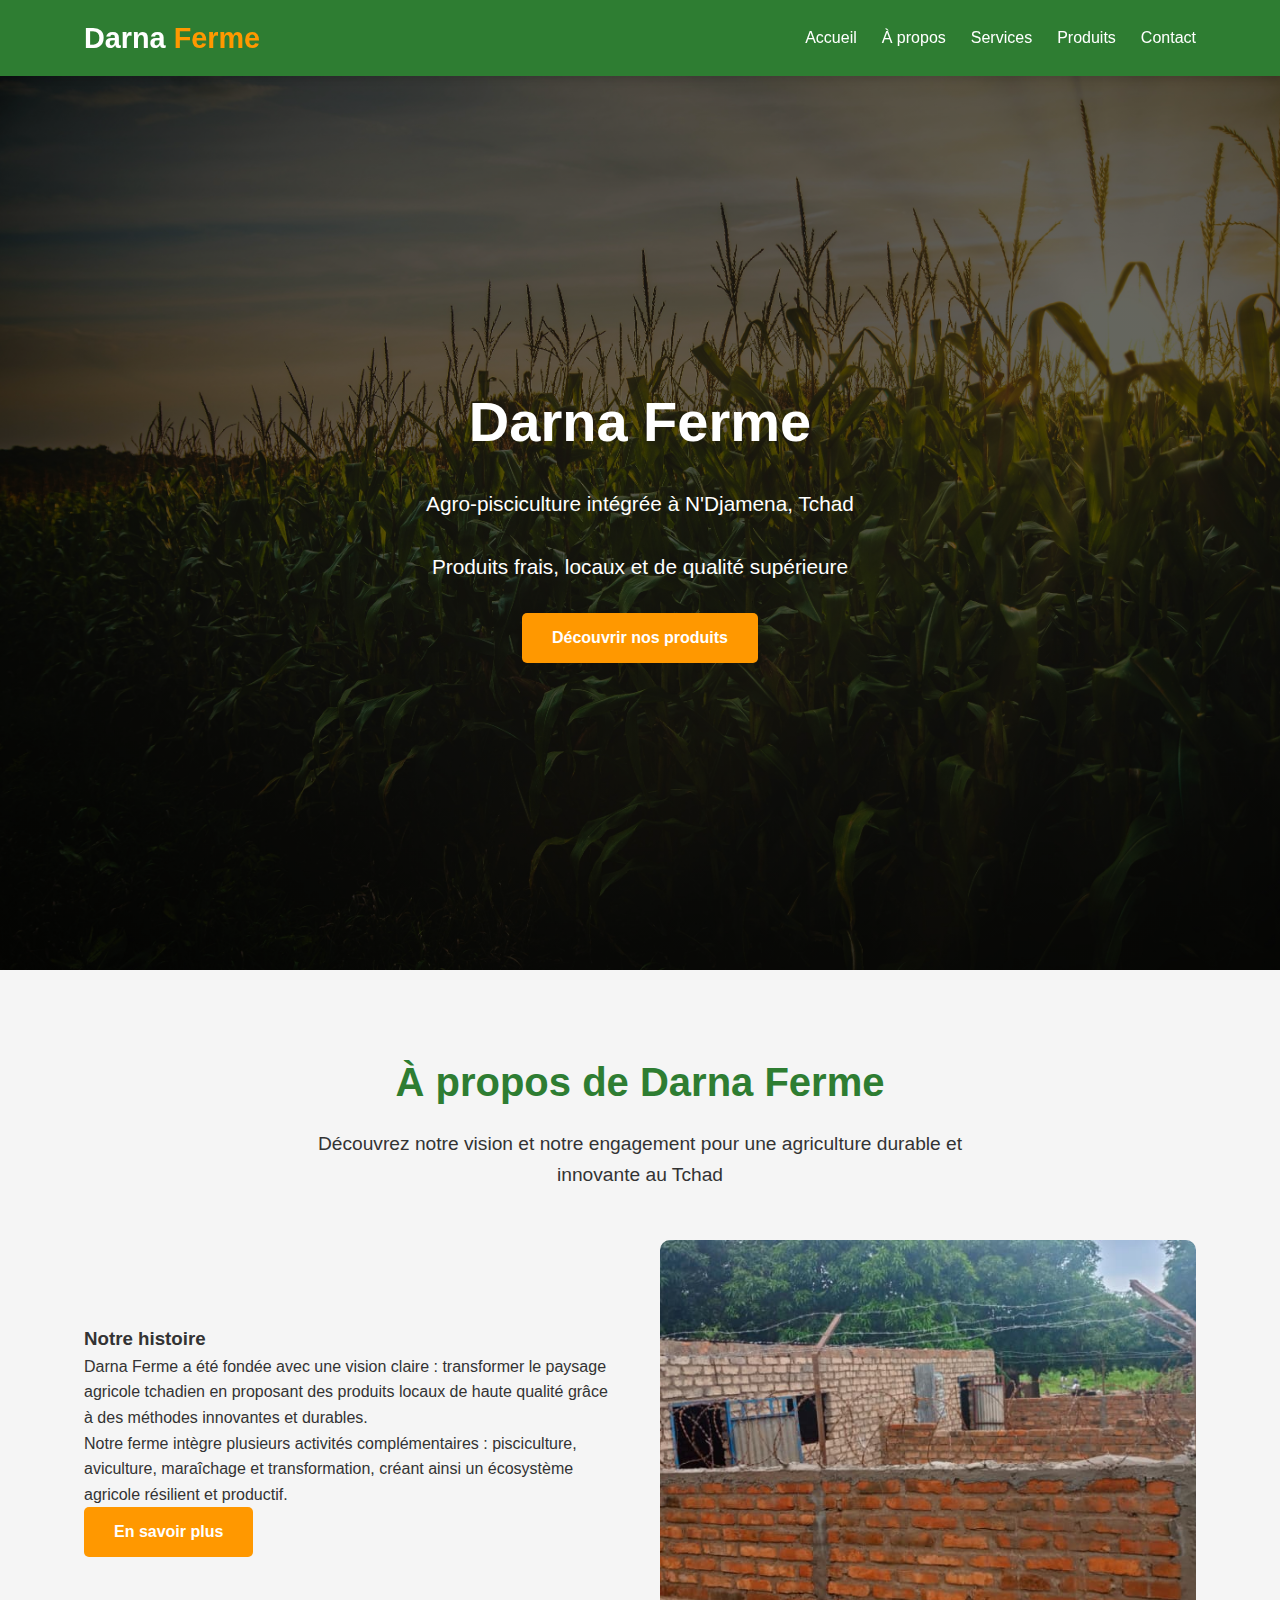
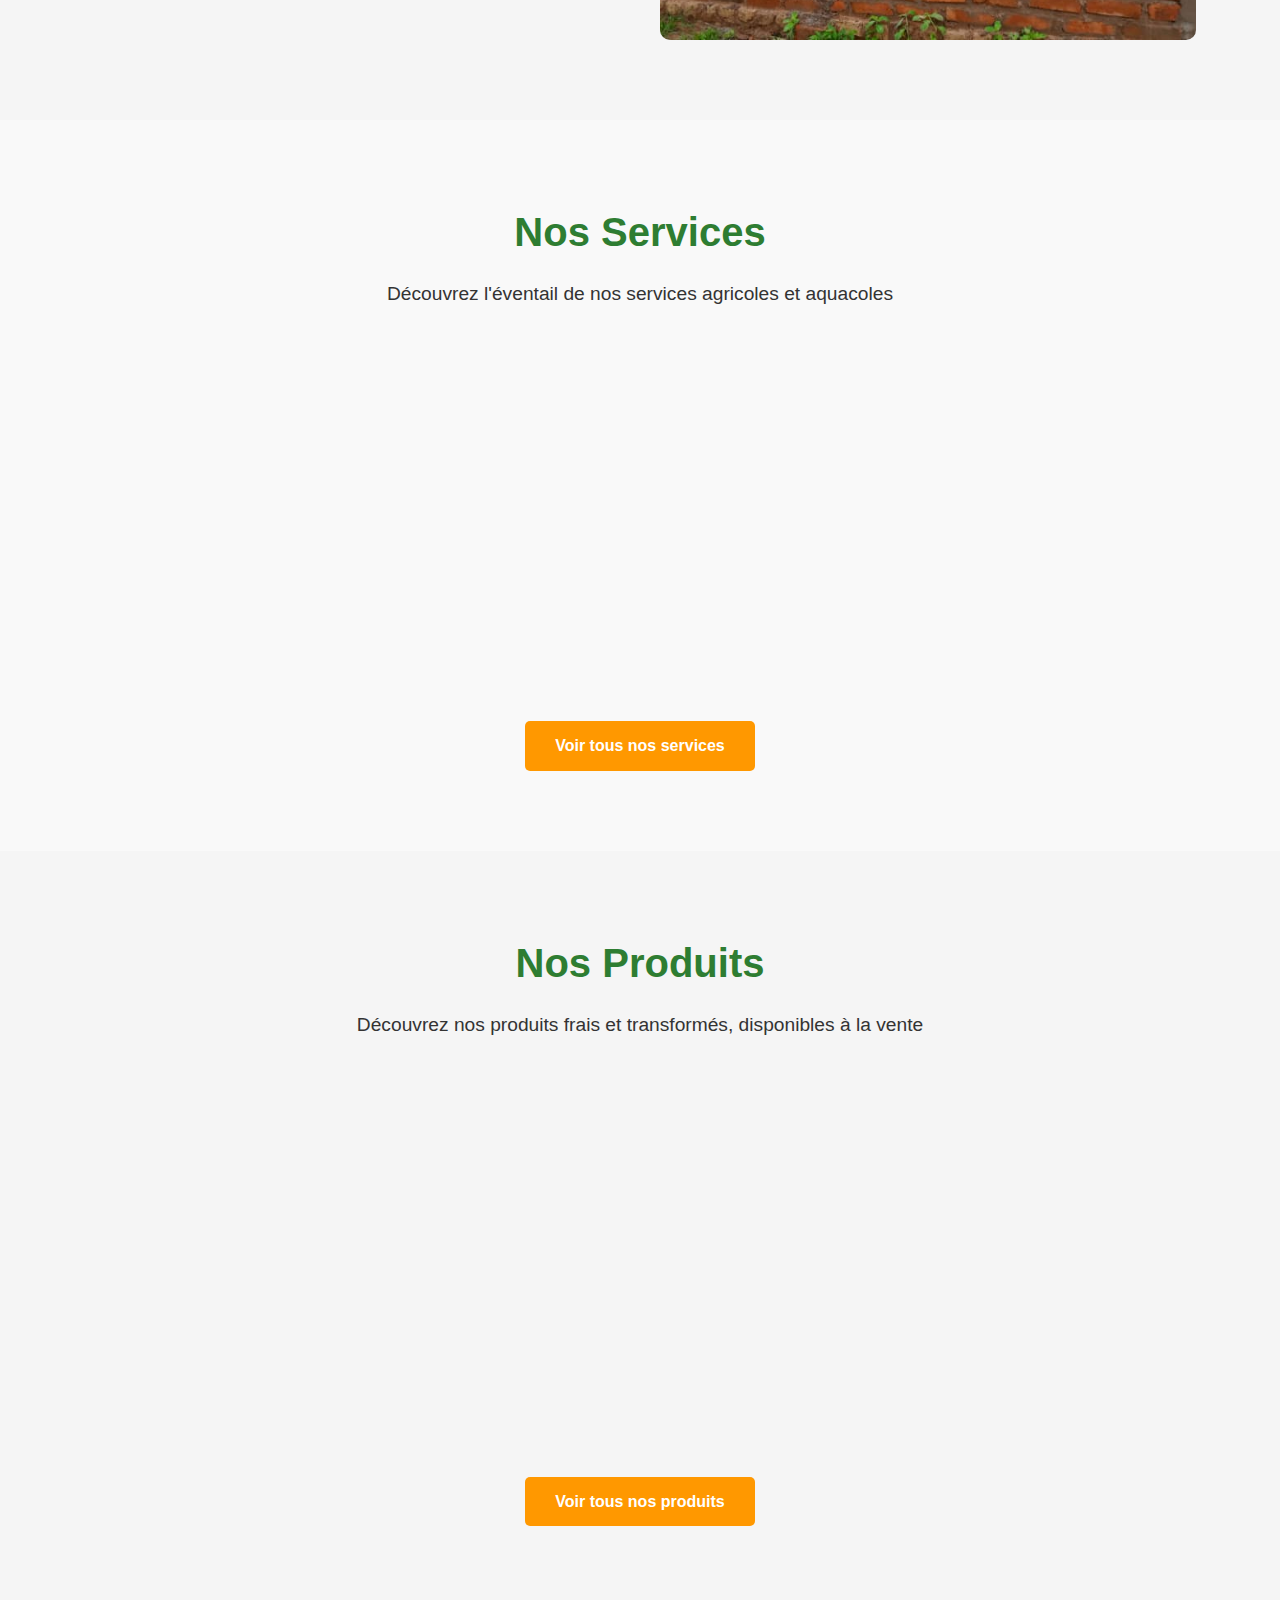
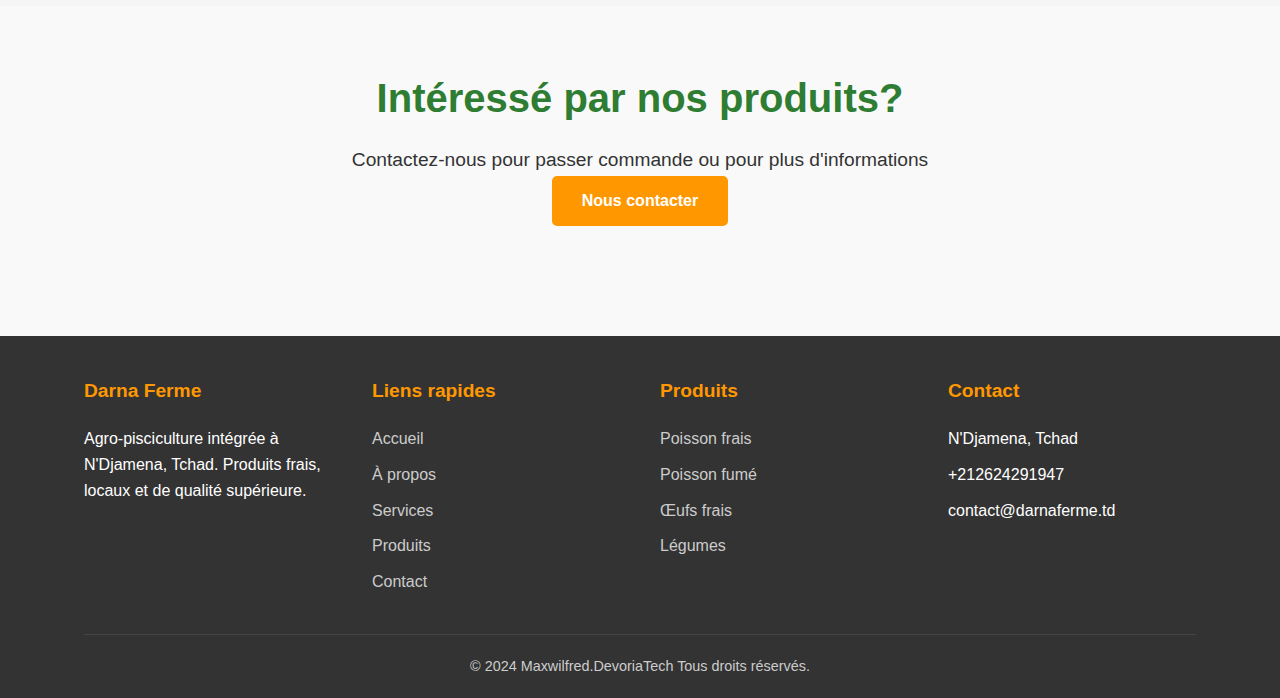
<file: index.html>
<!DOCTYPE html>
<html lang="fr">
<head>
    <meta charset="UTF-8">
    <meta name="viewport" content="width=device-width, initial-scale=1.0">
    <title>Darna Ferme - Agro-pisciculture intégrée à N'Djamena, Tchad</title>
    <meta name="description" content="Darna Ferme, votre ferme agro-piscicole intégrée à N'Djamena. Produits frais, locaux et de qualité supérieure : poissons, œufs, légumes et produits transformés.">
    <meta name="keywords" content="Darna Ferme, agro-pisciculture, N'Djamena, Tchad, poisson frais, œufs, légumes, agriculture durable">
    <meta name="author" content="Darna Ferme">
    <link rel="stylesheet" href="css/style.css">
    
    <!-- Schema.org markup for Google -->
    <script type="application/ld+json">
    {
      "@context": "https://schema.org",
      "@type": "Farm",
      "name": "Darna Ferme",
      "address": {
        "@type": "PostalAddress",
        "addressLocality": "N'Djamena",
        "addressCountry": "Tchad"
      },
      "description": "Agro-pisciculture intégrée à N'Djamena, Tchad. Produits frais, locaux et de qualité supérieure.",
      "url": "https://www.darnaferme.td",
      "telephone": "+237674567486",
      "openingHours": "Mo-Sa 08:00-18:00"
    }
    </script>
</head>
<body>
    <!-- Header -->
    <header>
        <div class="container">
            <div class="header-content">
                <div class="logo"><a href="index.html">Darna <span>Ferme</span></a></div>
                <div class="menu-toggle">☰</div>
                <nav id="nav">
                    <ul>
                        <li><a href="index.html">Accueil</a></li>
                        <li><a href="about.html">À propos</a></li>
                        <li><a href="services.html">Services</a></li>
                        <li><a href="products.html">Produits</a></li>
                        <li><a href="contact.html">Contact</a></li>
                    </ul>
                </nav>
            </div>
        </div>
    </header>

    <!-- Hero Section -->
    <section class="hero">
        <div class="container">
            <div class="hero-content">
                <h1>Darna Ferme</h1>
                <p>Agro-pisciculture intégrée à N'Djamena, Tchad</p>
                <p>Produits frais, locaux et de qualité supérieure</p>
                <a href="products.html" class="btn">Découvrir nos produits</a>
            </div>
        </div>
    </section>

    <!-- About Preview Section -->
    <section class="about">
        <div class="container">
            <div class="section-title">
                <h2>À propos de Darna Ferme</h2>
                <p>Découvrez notre vision et notre engagement pour une agriculture durable et innovante au Tchad</p>
            </div>
            <div class="about-content">
                <div class="about-text">
                    <h3>Notre histoire</h3>
                    <p>Darna Ferme a été fondée avec une vision claire : transformer le paysage agricole tchadien en proposant des produits locaux de haute qualité grâce à des méthodes innovantes et durables.</p>
                    <p>Notre ferme intègre plusieurs activités complémentaires : pisciculture, aviculture, maraîchage et transformation, créant ainsi un écosystème agricole résilient et productif.</p>
                    <a href="about.html" class="btn">En savoir plus</a>
                </div>
                <div class="about-image">
                    <img src="images/ferme.jpg" alt="Vue aérienne de Darna Ferme à N'Djamena">
                </div>
            </div>
        </div>
    </section>

    <!-- Services Preview Section -->
    <section class="services">
        <div class="container">
            <div class="section-title">
                <h2>Nos Services</h2>
                <p>Découvrez l'éventail de nos services agricoles et aquacoles</p>
            </div>
            <div class="services-grid">
                <div class="service-card">
                    <div class="service-image">
                        <img src="images/pisciculture.jpg" alt="Bassins de pisciculture modernes à Darna Ferme">
                    </div>
                    <div class="service-content">
                        <h3>Pisciculture Modernisée</h3>
                        <p>Production de silures et tilapias en bassins hors-sol et étangs, avec des techniques innovantes pour une qualité optimale.</p>
                    </div>
                </div>
                <div class="service-card">
                    <div class="service-image">
                        <img src="images/transformation.jpg" alt="Transformation de produits à Darna Ferme">
                    </div>
                    <div class="service-content">
                        <h3>Transformation de Produits</h3>
                        <p>Fumage de poisson et transformation de produits agricoles pour une valeur ajoutée maximale.</p>
                    </div>
                </div>
            </div>
            <div style="text-align: center; margin-top: 30px;">
                <a href="services.html" class="btn">Voir tous nos services</a>
            </div>
        </div>
    </section>

    <!-- Products Preview Section -->
    <section class="products">
        <div class="container">
            <div class="section-title">
                <h2>Nos Produits</h2>
                <p>Découvrez nos produits frais et transformés, disponibles à la vente</p>
            </div>
            <div class="products-grid">
                <div class="product-card">
                    <div class="product-image">
                        <img src="images/silure.jpg" alt="Silure frais de Darna Ferme">
                    </div>
                    <div class="product-content">
                        <h3>Silure Frais</h3>
                        <p>Poisson frais de qualité supérieure, élevé dans nos bassins.</p>
                        <div class="price">1 800 FCFA/kg</div>
                    </div>
                </div>
                <div class="product-card">
                    <div class="product-image">
                        <img src="images/poisson-fume.jpg" alt="Poisson fumé de Darna Ferme">
                    </div>
                    <div class="product-content">
                        <h3>Poisson Fumé</h3>
                        <p>Filets de poisson fumés selon des méthodes traditionnelles.</p>
                        <div class="price">3 500 FCFA/kg</div>
                    </div>
                </div>
            </div>
            <div style="text-align: center; margin-top: 30px;">
                <a href="products.html" class="btn">Voir tous nos produits</a>
            </div>
        </div>
    </section>

    <!-- Call to Action Section -->
    <section class="contact" style="padding: 60px 0;">
        <div class="container">
            <div class="section-title">
                <h2>Intéressé par nos produits?</h2>
                <p>Contactez-nous pour passer commande ou pour plus d'informations</p>
                <a href="contact.html" class="btn">Nous contacter</a>
            </div>
        </div>
    </section>

    <!-- Footer -->
    <footer>
        <div class="container">
            <div class="footer-content">
                <div class="footer-column">
                    <h3>Darna Ferme</h3>
                    <p>Agro-pisciculture intégrée à N'Djamena, Tchad. Produits frais, locaux et de qualité supérieure.</p>
                </div>
                <div class="footer-column">
                    <h3>Liens rapides</h3>
                    <ul>
                        <li><a href="index.html">Accueil</a></li>
                        <li><a href="about.html">À propos</a></li>
                        <li><a href="services.html">Services</a></li>
                        <li><a href="products.html">Produits</a></li>
                        <li><a href="contact.html">Contact</a></li>
                    </ul>
                </div>
                <div class="footer-column">
                    <h3>Produits</h3>
                    <ul>
                        <li><a href="products.html">Poisson frais</a></li>
                        <li><a href="products.html">Poisson fumé</a></li>
                        <li><a href="products.html">Œufs frais</a></li>
                        <li><a href="products.html">Légumes</a></li>
                    </ul>
                </div>
                <div class="footer-column">
                    <h3>Contact</h3>
                    <ul>
                        <li>N'Djamena, Tchad</li>
                        <li>+212624291947</li>
                        <li>contact@darnaferme.td</li>
                    </ul>
                </div>
            </div>
            <div class="copyright">
                <p>&copy; 2024 Maxwilfred.DevoriaTech Tous droits réservés.</p>
            </div>
        </div>
    </footer>

    <script src="js/script.js"></script>
    <script src="js/animation.js"></script>
    <script src="js/form-validation.js"></script>
</body>
</html>
</file>
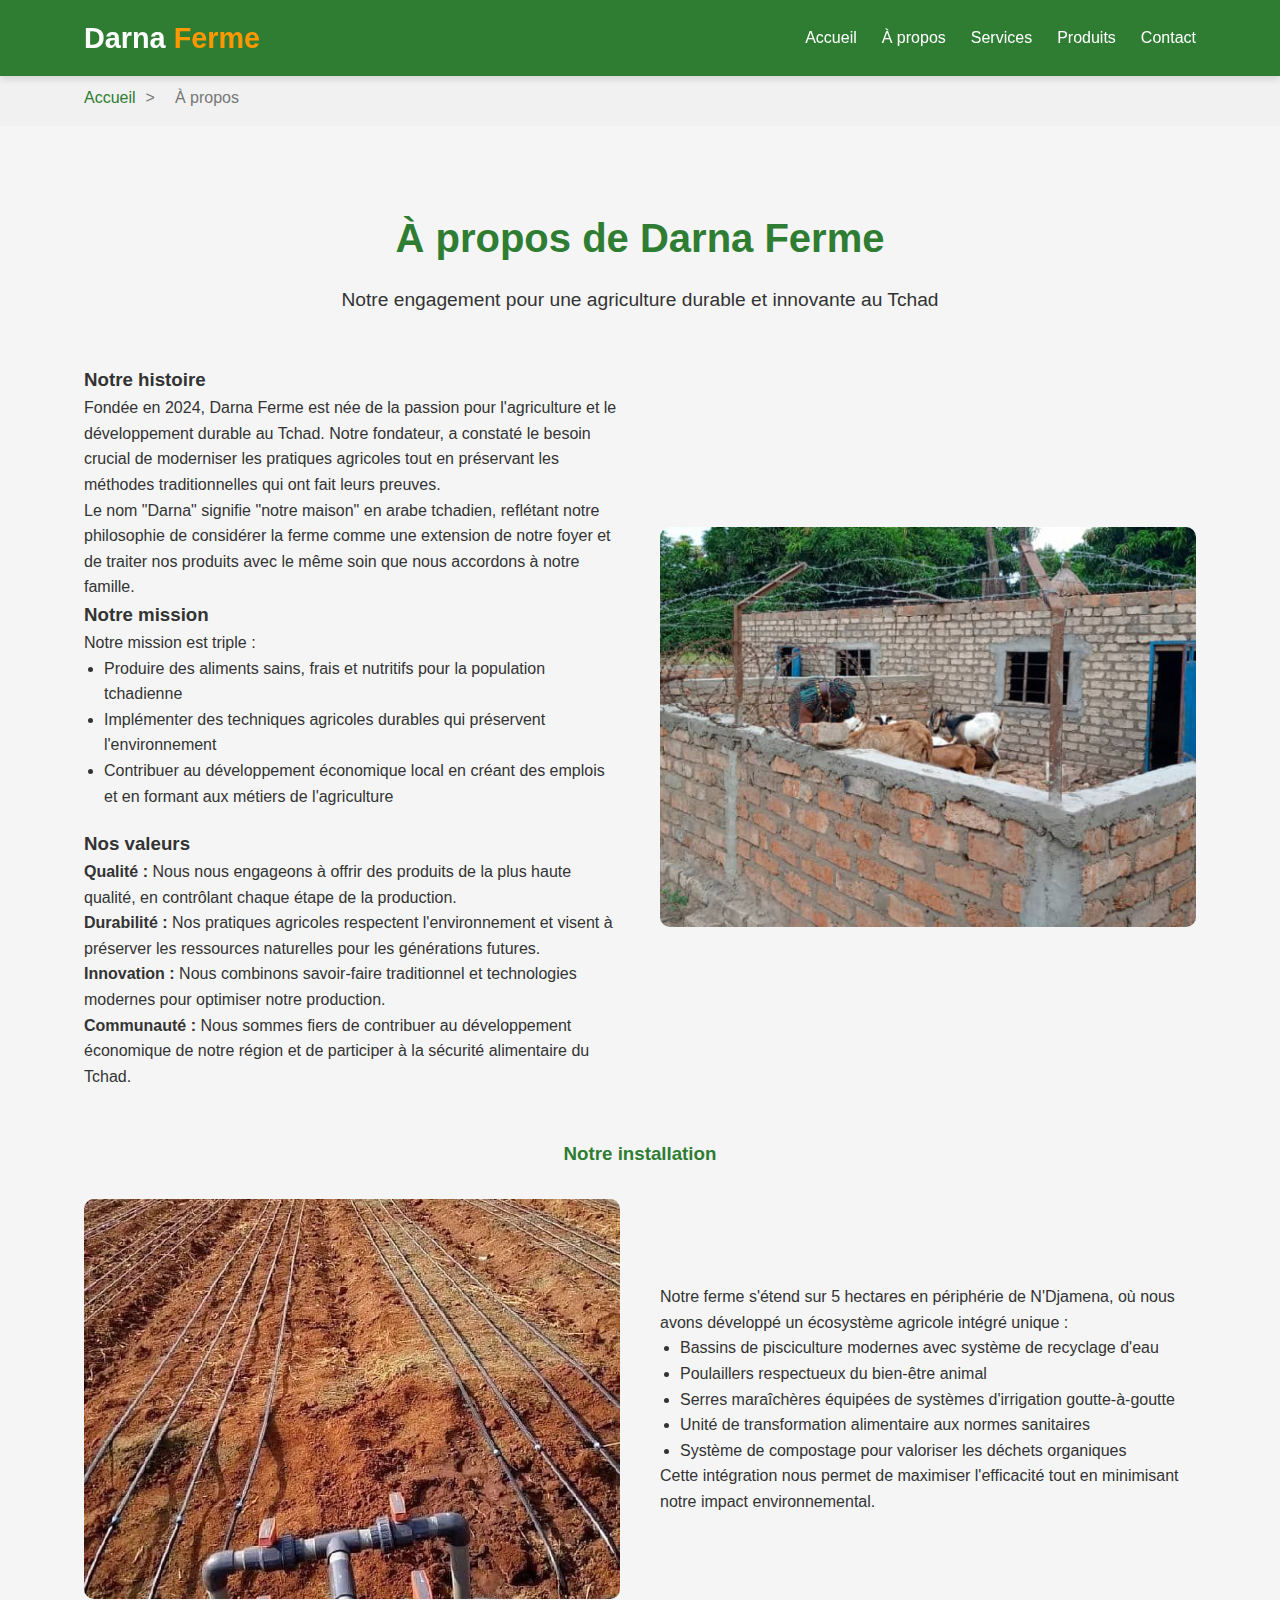
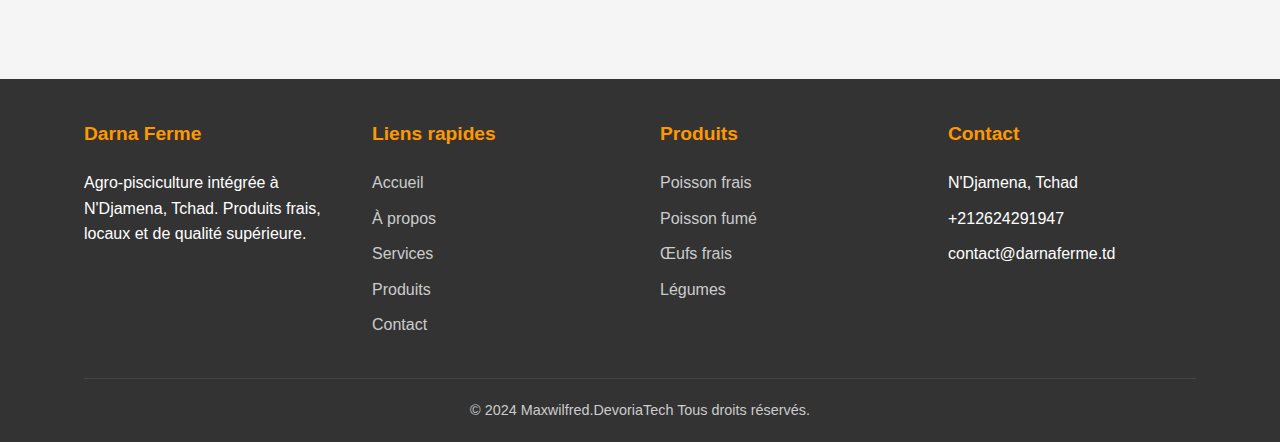
<file: about.html>
<!DOCTYPE html>
<html lang="fr">
<head>
    <meta charset="UTF-8">
    <meta name="viewport" content="width=device-width, initial-scale=1.0">
    <title>À propos - Darna Ferme | Agro-pisciculture intégrée à N'Djamena</title>
    <meta name="description" content="Découvrez l'histoire de Darna Ferme, notre vision pour une agriculture durable au Tchad et notre engagement envers la qualité et l'innovation.">
    <meta name="keywords" content="histoire Darna Ferme, agriculture durable Tchad, mission vision Darna Ferme, équipe Darna Ferme">
    <meta name="author" content="Darna Ferme">
    <link rel="stylesheet" href="css/style.css">
</head>
<body>
    <!-- Header -->
    <header>
        <div class="container">
            <div class="header-content">
                <div class="logo"><a href="index.html">Darna <span>Ferme</span></a></div>
                <div class="menu-toggle">☰</div>
                <nav id="nav">
                    <ul>
                        <li><a href="index.html">Accueil</a></li>
                        <li><a href="about.html">À propos</a></li>
                        <li><a href="services.html">Services</a></li>
                        <li><a href="products.html">Produits</a></li>
                        <li><a href="contact.html">Contact</a></li>
                    </ul>
                </nav>
            </div>
        </div>
    </header>

    <!-- Breadcrumb -->
    <div class="breadcrumb">
        <div class="container">
            <a href="index.html">Accueil</a>
            <span>></span>
            <span>À propos</span>
        </div>
    </div>

    <!-- About Section -->
    <section class="about">
        <div class="container">
            <div class="section-title">
                <h2>À propos de Darna Ferme</h2>
                <p>Notre engagement pour une agriculture durable et innovante au Tchad</p>
            </div>
            <div class="about-content">
                <div class="about-text">
                    <h3>Notre histoire</h3>
                    <p>Fondée en 2024, Darna Ferme est née de la passion pour l'agriculture et le développement durable au Tchad. Notre fondateur,  a constaté le besoin crucial de moderniser les pratiques agricoles tout en préservant les méthodes traditionnelles qui ont fait leurs preuves.</p>
                    <p>Le nom "Darna" signifie "notre maison" en arabe tchadien, reflétant notre philosophie de considérer la ferme comme une extension de notre foyer et de traiter nos produits avec le même soin que nous accordons à notre famille.</p>
                    
                    <h3>Notre mission</h3>
                    <p>Notre mission est triple :</p>
                    <ul style="margin-left: 20px; margin-bottom: 20px;">
                        <li>Produire des aliments sains, frais et nutritifs pour la population tchadienne</li>
                        <li>Implémenter des techniques agricoles durables qui préservent l'environnement</li>
                        <li>Contribuer au développement économique local en créant des emplois et en formant aux métiers de l'agriculture</li>
                    </ul>
                    
                    <h3>Nos valeurs</h3>
                    <p><strong>Qualité :</strong> Nous nous engageons à offrir des produits de la plus haute qualité, en contrôlant chaque étape de la production.</p>
                    <p><strong>Durabilité :</strong> Nos pratiques agricoles respectent l'environnement et visent à préserver les ressources naturelles pour les générations futures.</p>
                    <p><strong>Innovation :</strong> Nous combinons savoir-faire traditionnel et technologies modernes pour optimiser notre production.</p>
                    <p><strong>Communauté :</strong> Nous sommes fiers de contribuer au développement économique de notre région et de participer à la sécurité alimentaire du Tchad.</p>
                </div>
                <div class="about-image">
                    <img src="images/equipe.jpg" alt="L'équipe de Darna Ferme à N'Djamena">
                </div>
            </div>
            
            <!-- Additional sections -->
            <div style="margin-top: 50px;">
                <h3 style="text-align: center; margin-bottom: 30px; color: var(--primary);">Notre installation</h3>
                <div class="about-content" style="flex-direction: row-reverse;">
                    <div class="about-text">
                        <p>Notre ferme s'étend sur 5 hectares en périphérie de N'Djamena, où nous avons développé un écosystème agricole intégré unique :</p>
                        <ul style="margin-left: 20px;">
                            <li>Bassins de pisciculture modernes avec système de recyclage d'eau</li>
                            <li>Poulaillers respectueux du bien-être animal</li>
                            <li>Serres maraîchères équipées de systèmes d'irrigation goutte-à-goutte</li>
                            <li>Unité de transformation alimentaire aux normes sanitaires</li>
                            <li>Système de compostage pour valoriser les déchets organiques</li>
                        </ul>
                        <p>Cette intégration nous permet de maximiser l'efficacité tout en minimisant notre impact environnemental.</p>
                    </div>
                    <div class="about-image">
                        <img src="images/installation.jpg" alt="Installations modernes de Darna Ferme">
                    </div>
                </div>
            </div>
        </div>
    </section>

    <!-- Footer -->
    <footer>
        <div class="container">
            <div class="footer-content">
                <div class="footer-column">
                    <h3>Darna Ferme</h3>
                    <p>Agro-pisciculture intégrée à N'Djamena, Tchad. Produits frais, locaux et de qualité supérieure.</p>
                </div>
                <div class="footer-column">
                    <h3>Liens rapides</h3>
                    <ul>
                        <li><a href="index.html">Accueil</a></li>
                        <li><a href="about.html">À propos</a></li>
                        <li><a href="services.html">Services</a></li>
                        <li><a href="products.html">Produits</a></li>
                        <li><a href="contact.html">Contact</a></li>
                    </ul>
                </div>
                <div class="footer-column">
                    <h3>Produits</h3>
                    <ul>
                        <li><a href="products.html">Poisson frais</a></li>
                        <li><a href="products.html">Poisson fumé</a></li>
                        <li><a href="products.html">Œufs frais</a></li>
                        <li><a href="products.html">Légumes</a></li>
                    </ul>
                </div>
                <div class="footer-column">
                    <h3>Contact</h3>
                    <ul>
                        <li>N'Djamena, Tchad</li>
                        <li>+212624291947</li>
                        <li>contact@darnaferme.td</li>
                    </ul>
                </div>
            </div>
            <div class="copyright">
                <p>&copy; 2024 Maxwilfred.DevoriaTech Tous droits réservés.</p>
            </div>
        </div>
    </footer>

    <script src="js/script.js"></script>
</body>
</html>
</file>
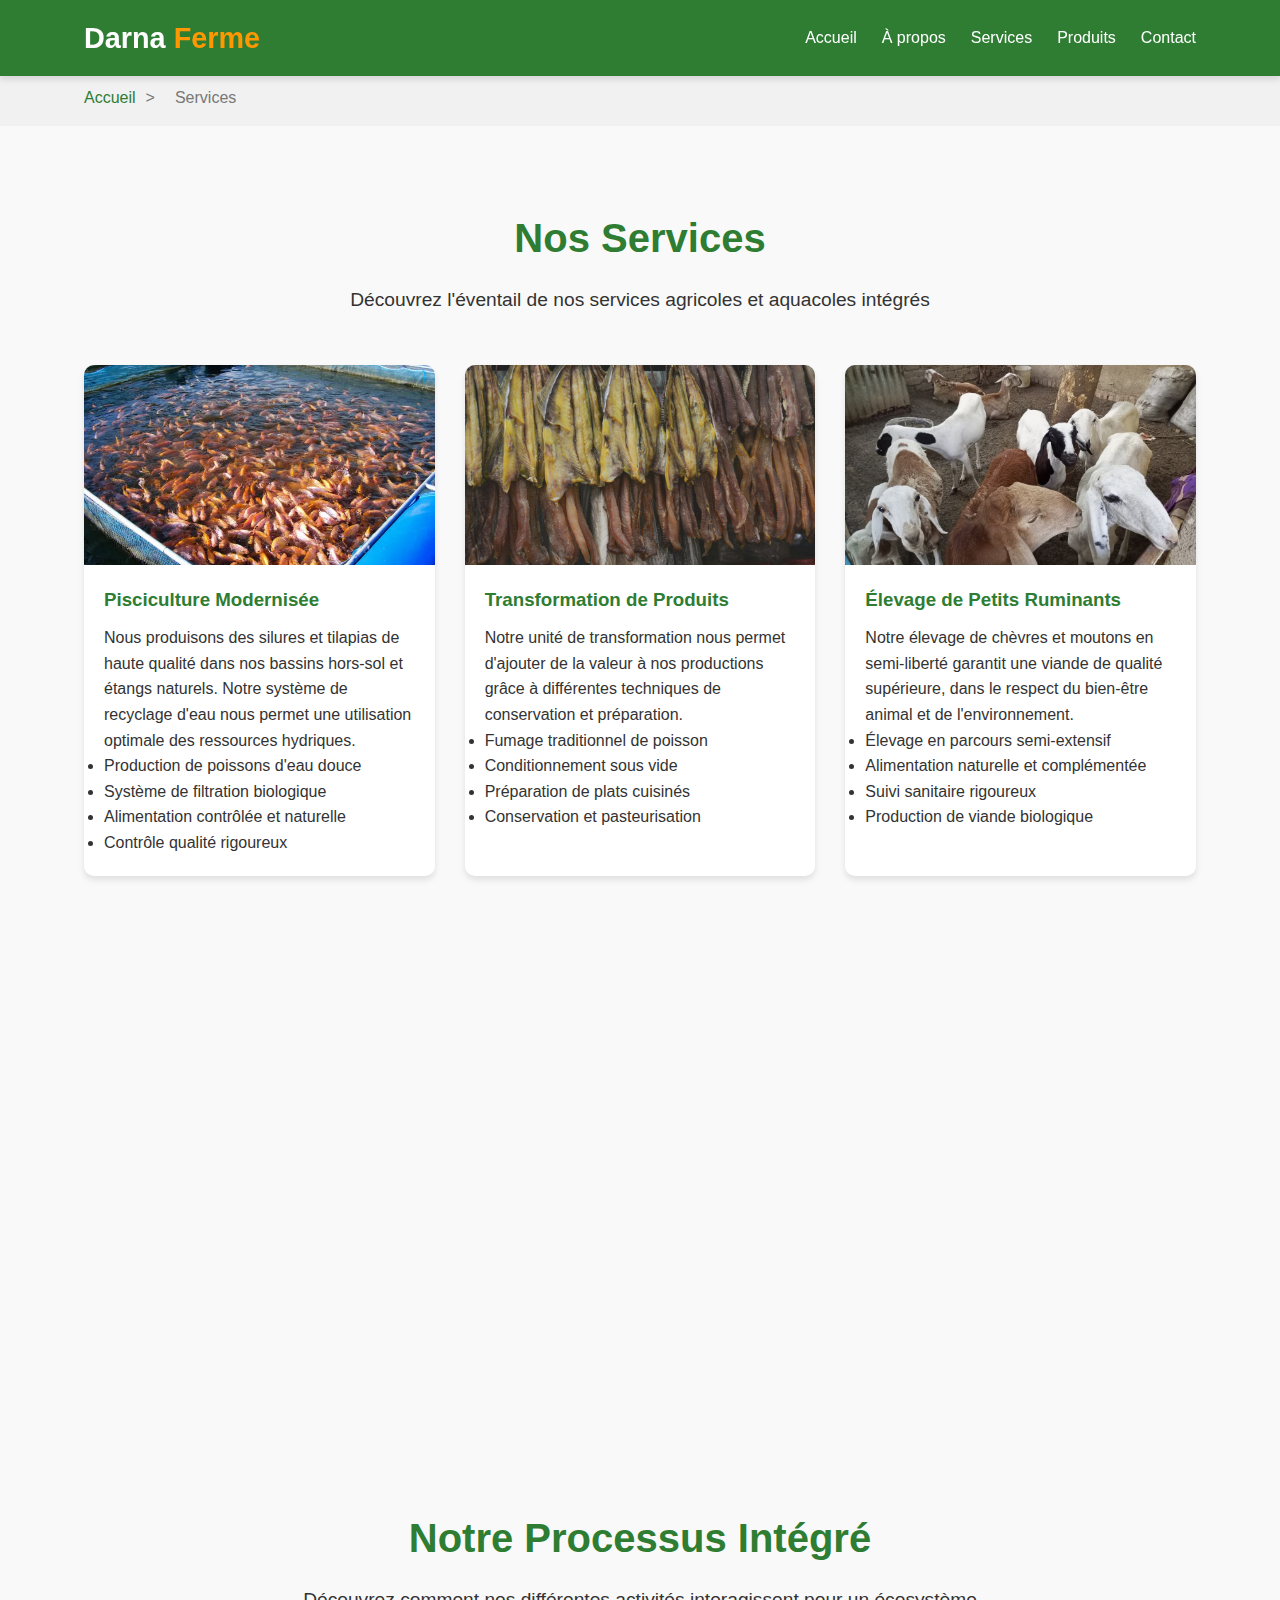
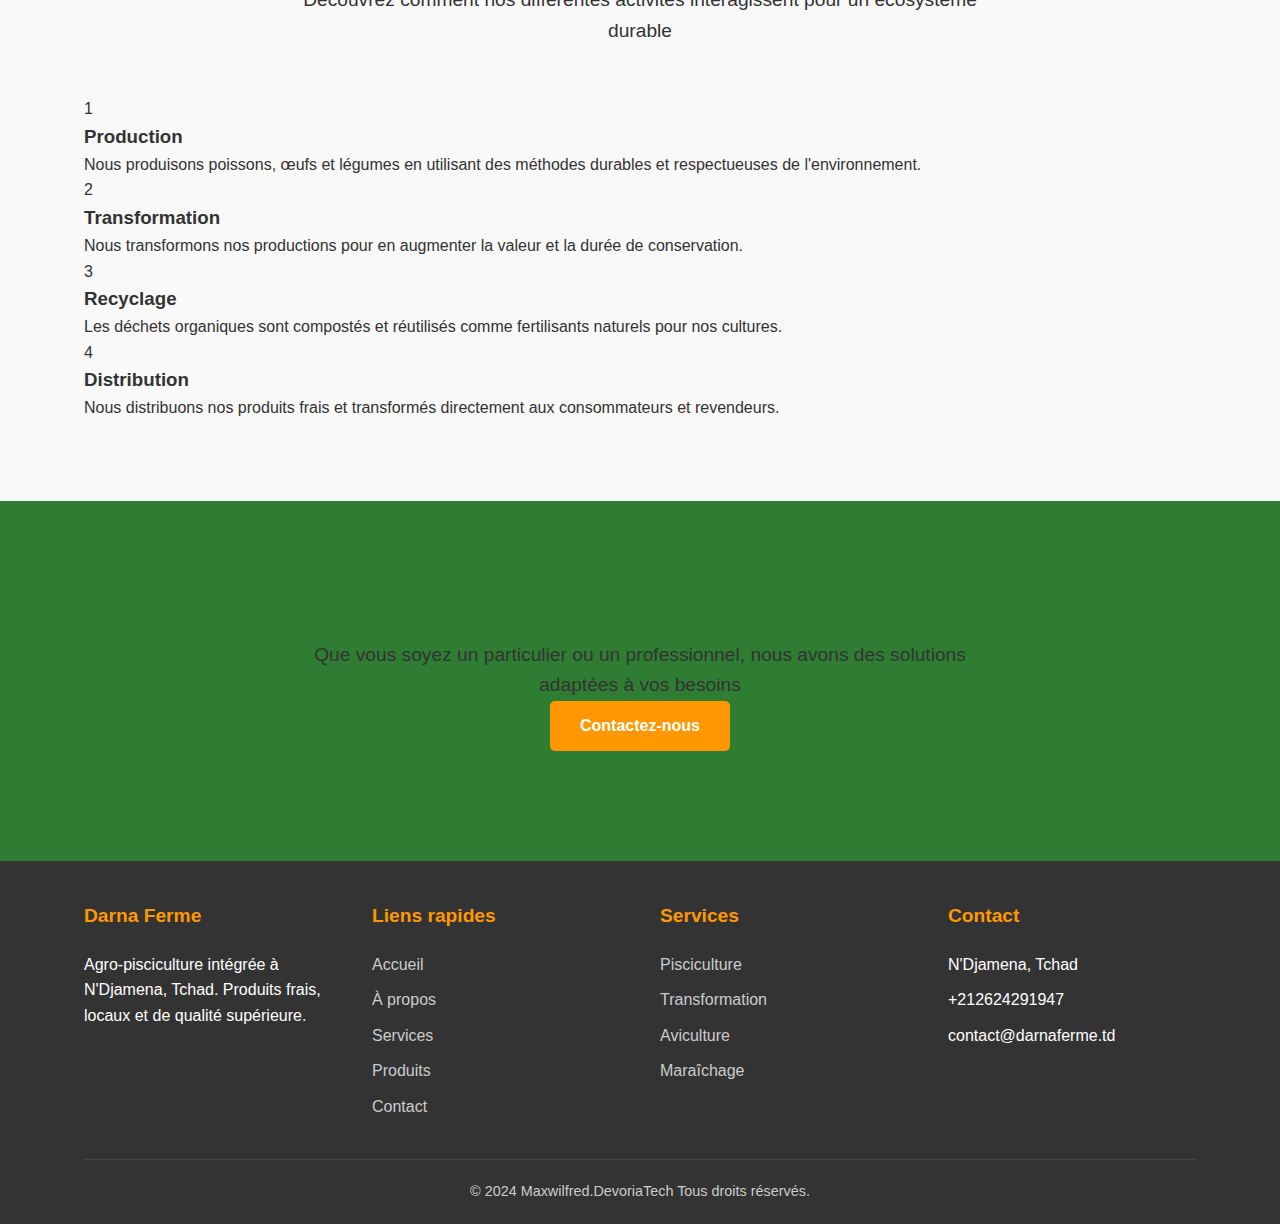
<file: services.html>
<!DOCTYPE html>
<html lang="fr">
<head>
    <meta charset="UTF-8">
    <meta name="viewport" content="width=device-width, initial-scale=1.0">
    <title>Nos Services - Darna Ferme | Pisciculture, Aviculture et Maraîchage à N'Djamena</title>
    <meta name="description" content="Découvrez tous nos services : pisciculture modernisée, transformation de produits, aviculture durable et maraîchage sous serre à N'Djamena, Tchad.">
    <meta name="keywords" content="services Darna Ferme, pisciculture Tchad, aviculture N'Djamena, transformation poisson, maraîchage serre">
    <meta name="author" content="Darna Ferme">
    <link rel="stylesheet" href="css/style.css">
    <link rel="stylesheet" href="css/responsive.css">
    
    <!-- Schema.org markup for Service -->
    <script type="application/ld+json">
    {
      "@context": "https://schema.org",
      "@type": "Service",
      "serviceType": "Agro-pisciculture",
      "provider": {
        "@type": "Organization",
        "name": "Darna Ferme"
      },
      "areaServed": "Tchad",
      "hasOfferCatalog": {
        "@type": "OfferCatalog",
        "name": "Services Agricoles",
        "itemListElement": [
          {
            "@type": "Offer",
            "itemOffered": {
              "@type": "Service",
              "name": "Pisciculture Modernisée"
            }
          },
          {
            "@type": "Offer",
            "itemOffered": {
              "@type": "Service",
              "name": "Transformation de Produits"
            }
          }
        ]
      }
    }
    </script>
</head>
<body>
    <!-- Header -->
    <header>
        <div class="container">
            <div class="header-content">
                <div class="logo"><a href="index.html">Darna <span>Ferme</span></a></div>
                <div class="menu-toggle">☰</div>
                <nav id="nav">
                    <ul>
                        <li><a href="index.html">Accueil</a></li>
                        <li><a href="about.html">À propos</a></li>
                        <li><a href="services.html" class="active">Services</a></li>
                        <li><a href="products.html">Produits</a></li>
                        <li><a href="contact.html">Contact</a></li>
                    </ul>
                </nav>
            </div>
        </div>
    </header>

    <!-- Breadcrumb -->
    <div class="breadcrumb">
        <div class="container">
            <a href="index.html">Accueil</a>
            <span>></span>
            <span>Services</span>
        </div>
    </div>

    <!-- Services Section -->
    <section class="services">
        <div class="container">
            <div class="section-title">
                <h2>Nos Services</h2>
                <p>Découvrez l'éventail de nos services agricoles et aquacoles intégrés</p>
            </div>
            <div class="services-grid">
                <div class="service-card">
                    <div class="service-image">
                        <img src="images/pisciculture.jpg" alt="Bassins de pisciculture modernes à Darna Ferme">
                    </div>
                    <div class="service-content">
                        <h3>Pisciculture Modernisée</h3>
                        <p>Nous produisons des silures et tilapias de haute qualité dans nos bassins hors-sol et étangs naturels. Notre système de recyclage d'eau nous permet une utilisation optimale des ressources hydriques.</p>
                        <ul>
                            <li>Production de poissons d'eau douce</li>
                            <li>Système de filtration biologique</li>
                            <li>Alimentation contrôlée et naturelle</li>
                            <li>Contrôle qualité rigoureux</li>
                        </ul>
                    </div>
                </div>
                
                <div class="service-card">
                    <div class="service-image">
                        <img src="images/transformation.jpg" alt="Transformation de produits à Darna Ferme">
                    </div>
                    <div class="service-content">
                        <h3>Transformation de Produits</h3>
                        <p>Notre unité de transformation nous permet d'ajouter de la valeur à nos productions grâce à différentes techniques de conservation et préparation.</p>
                        <ul>
                            <li>Fumage traditionnel de poisson</li>
                            <li>Conditionnement sous vide</li>
                            <li>Préparation de plats cuisinés</li>
                            <li>Conservation et pasteurisation</li>
                        </ul>
                    </div>
                </div>
                
                <div class="service-card">
                    <div class="service-image">
                        <img src="images/aviculture.jpg" alt="Aviculture durable à Darna Ferme">
                    </div>
                    <div class="service-content">
                        <h3>Élevage de Petits Ruminants</h3>
                        <p>Notre élevage de chèvres et moutons en semi-liberté garantit une viande de qualité supérieure, dans le respect du bien-être animal et de l'environnement.</p>
                        <ul>
                            <li>Élevage en parcours semi-extensif</li>
                            <li>Alimentation naturelle et complémentée</li>
                            <li>Suivi sanitaire rigoureux</li>
                            <li>Production de viande biologique</li>
                        </ul>
                    </div>
                </div>
                
                <div class="service-card">
                    <div class="service-image">
                        <img src="images/maraichage.jpg" alt="Maraîchage sous serre à Darna Ferme">
                    </div>
                    <div class="service-content">
                        <h3>Culture de Céréales Traditionnelles</h3>
                        <p>Nous cultivons une sélection de céréales traditionnelles en plein champ, garantissant des produits de qualité supérieure, dans le respect des pratiques agricoles durables.</p>
                        <ul>
                            <li>Culture de mil, maïs, sorgho et riz</li>
                            <li>Système d'irrigation économe en eau</li>
                            <li>Fertilisation naturelle et rotation des cultures</li>
                            <li>Production sans pesticides chimiques</li>
                        </ul>
                    </div>
                </div>
            </div>
            
            <!-- Process Section -->
            <div class="process-section" style="margin-top: 60px;">
                <div class="section-title">
                    <h2>Notre Processus Intégré</h2>
                    <p>Découvrez comment nos différentes activités interagissent pour un écosystème durable</p>
                </div>
                
                <div class="process-steps">
                    <div class="process-step">
                        <div class="step-number">1</div>
                        <h3>Production</h3>
                        <p>Nous produisons poissons, œufs et légumes en utilisant des méthodes durables et respectueuses de l'environnement.</p>
                    </div>
                    
                    <div class="process-step">
                        <div class="step-number">2</div>
                        <h3>Transformation</h3>
                        <p>Nous transformons nos productions pour en augmenter la valeur et la durée de conservation.</p>
                    </div>
                    
                    <div class="process-step">
                        <div class="step-number">3</div>
                        <h3>Recyclage</h3>
                        <p>Les déchets organiques sont compostés et réutilisés comme fertilisants naturels pour nos cultures.</p>
                    </div>
                    
                    <div class="process-step">
                        <div class="step-number">4</div>
                        <h3>Distribution</h3>
                        <p>Nous distribuons nos produits frais et transformés directement aux consommateurs et revendeurs.</p>
                    </div>
                </div>
            </div>
        </div>
    </section>

    <!-- Call to Action -->
    <section class="cta" style="background-color: var(--primary); padding: 60px 0; color: white;">
        <div class="container">
            <div class="section-title">
                <h2>Intéressé par nos services?</h2>
                <p>Que vous soyez un particulier ou un professionnel, nous avons des solutions adaptées à vos besoins</p>
                <a href="contact.html" class="btn">Contactez-nous</a>
            </div>
        </div>
    </section>

    <!-- Footer -->
    <footer>
        <div class="container">
            <div class="footer-content">
                <div class="footer-column">
                    <h3>Darna Ferme</h3>
                    <p>Agro-pisciculture intégrée à N'Djamena, Tchad. Produits frais, locaux et de qualité supérieure.</p>
                </div>
                <div class="footer-column">
                    <h3>Liens rapides</h3>
                    <ul>
                        <li><a href="index.html">Accueil</a></li>
                        <li><a href="about.html">À propos</a></li>
                        <li><a href="services.html">Services</a></li>
                        <li><a href="products.html">Produits</a></li>
                        <li><a href="contact.html">Contact</a></li>
                    </ul>
                </div>
                <div class="footer-column">
                    <h3>Services</h3>
                    <ul>
                        <li><a href="services.html">Pisciculture</a></li>
                        <li><a href="services.html">Transformation</a></li>
                        <li><a href="services.html">Aviculture</a></li>
                        <li><a href="services.html">Maraîchage</a></li>
                    </ul>
                </div>
                <div class="footer-column">
                    <h3>Contact</h3>
                    <ul>
                        <li>N'Djamena, Tchad</li>
                        <li>+212624291947</li>
                        <li>contact@darnaferme.td</li>
                    </ul>
                </div>
            </div>
            <div class="copyright">
                <p>&copy; 2024 Maxwilfred.DevoriaTech Tous droits réservés.</p>
            </div>
        </div>
    </footer>

    <script src="js/script.js"></script>
</body>
</html>
</file>
<file: css/responsive.css>
/* Responsive Design */
@media (max-width: 1200px) {
    .container {
        width: 95%;
        padding: 0 15px;
    }
}

@media (max-width: 992px) {
    .about-content, .contact-content {
        flex-direction: column;
    }
    
    .service-card, .product-card {
        margin-bottom: 30px;
    }
    
    .process-steps {
        flex-direction: column;
    }
    
    .process-step {
        margin-bottom: 30px;
    }
}

@media (max-width: 768px) {
    .header-content {
        padding: 10px 0;
    }
    
    .logo {
        font-size: 1.5rem;
    }
    
    .menu-toggle {
        display: block;
    }
    
    nav {
        position: absolute;
        top: 60px;
        left: 0;
        width: 100%;
        background-color: var(--primary);
        padding: 20px;
        transform: translateY(-100%);
        opacity: 0;
        visibility: hidden;
        transition: all 0.3s;
    }
    
    nav.active {
        transform: translateY(0);
        opacity: 1;
        visibility: visible;
    }
    
    nav ul {
        flex-direction: column;
    }
    
    nav ul li {
        margin: 10px 0;
    }
    
    .hero h1 {
        font-size: 2.5rem;
    }
    
    .hero p {
        font-size: 1.1rem;
    }
    
    .section-title h2 {
        font-size: 2rem;
    }
    
    .footer-content {
        flex-direction: column;
    }
    
    .footer-column {
        margin-bottom: 30px;
    }
    
    .product-filters {
        flex-wrap: wrap;
    }
    
    .filter-btn {
        margin-bottom: 10px;
    }
}

@media (max-width: 576px) {
    .hero {
        height: 80vh;
        margin-top: 60px;
    }
    
    .hero h1 {
        font-size: 2rem;
    }
    
    .btn {
        padding: 10px 20px;
    }
    
    .section-title p {
        font-size: 1rem;
    }
    
    .breadcrumb {
        font-size: 0.9rem;
    }
}

/* Print Styles */
@media print {
    header, footer, .breadcrumb, .btn, .menu-toggle {
        display: none !important;
    }
    
    body {
        font-size: 12pt;
        line-height: 1.5;
        color: #000;
        background: #fff;
    }
    
    .container {
        width: 100%;
        padding: 0;
    }
    
    section {
        padding: 20px 0;
        page-break-inside: avoid;
    }
    
    a {
        color: #000;
        text-decoration: underline;
    }
    
    a[href]:after {
        content: " (" attr(href) ")";
    }
    
    .contact-form, .social-links, .map-container {
        display: none;
    }
}
</file>
<file: css/style.css>
/* Variables et reset */
:root {
  --primary: #2e7d32;
  --secondary: #7cb342;
  --accent: #ff9800;
  --light: #f5f5f5;
  --dark: #333;
  --shadow: 0 4px 6px rgba(0, 0, 0, 0.1);
}

* {
  margin: 0;
  padding: 0;
  box-sizing: border-box;
  font-family: "Segoe UI", Tahoma, Geneva, Verdana, sans-serif;
}

body {
  background-color: var(--light);
  color: var(--dark);
  line-height: 1.6;
}

/* Header et navigation */
header {
  background-color: var(--primary);
  color: white;
  position: fixed;
  width: 100%;
  top: 0;
  z-index: 1000;
  box-shadow: var(--shadow);
}

.container {
  width: 90%;
  max-width: 1200px;
  margin: 0 auto;
  padding: 0 20px;
}

.header-content {
  display: flex;
  justify-content: space-between;
  align-items: center;
  padding: 15px 0;
}

.logo {
  font-size: 1.8rem;
  font-weight: bold;
  display: flex;
  align-items: center;
}

.logo a {
  color: white;
  text-decoration: none;
}

.logo span {
  color: var(--accent);
}

nav ul {
  display: flex;
  list-style: none;
}

nav ul li {
  margin-left: 25px;
}

nav ul li a {
  color: white;
  text-decoration: none;
  font-weight: 500;
  transition: color 0.3s;
}

nav ul li a:hover {
  color: var(--accent);
}

.menu-toggle {
  display: none;
  font-size: 1.5rem;
  cursor: pointer;
}

/* Sections générales */
section {
  padding: 80px 0;
}

.section-title {
  text-align: center;
  margin-bottom: 50px;
  color: var(--primary);
}

.section-title h2 {
  font-size: 2.5rem;
  margin-bottom: 15px;
}

.section-title p {
  font-size: 1.2rem;
  max-width: 700px;
  margin: 0 auto;
  color: var(--dark);
}

/* Hero section */
.hero {
  background: linear-gradient(rgba(0, 0, 0, 0.6), rgba(0, 0, 0, 0.6)),
    url("../images/hero-bg.jpg");
  background-size: cover;
  background-position: center;
  height: 100vh;
  display: flex;
  align-items: center;
  text-align: center;
  color: white;
  margin-top: 70px;
}

.hero-content {
  max-width: 800px;
  margin: 0 auto;
}

.hero h1 {
  font-size: 3.5rem;
  margin-bottom: 20px;
  animation: fadeInDown 1s ease;
}

.hero p {
  font-size: 1.3rem;
  margin-bottom: 30px;
  animation: fadeInUp 1s ease;
}

.btn {
  display: inline-block;
  background-color: var(--accent);
  color: white;
  padding: 12px 30px;
  border-radius: 5px;
  text-decoration: none;
  font-weight: bold;
  transition: all 0.3s;
  border: none;
  cursor: pointer;
}

.btn:hover {
  background-color: #f57c00;
  transform: translateY(-3px);
  box-shadow: 0 10px 20px rgba(0, 0, 0, 0.2);
}

/* About section */
.about-content {
  display: flex;
  flex-wrap: wrap;
  align-items: center;
  gap: 40px;
}

.about-text {
  flex: 1;
  min-width: 300px;
}

.about-image {
  flex: 1;
  min-width: 300px;
  height: 400px;
  background-color: #ddd;
  border-radius: 10px;
  overflow: hidden;
  position: relative;
}

.about-image img {
  width: 100%;
  height: 100%;
  object-fit: cover;
}

/* Services section */
.services {
  background-color: #f9f9f9;
}

.services-grid {
  display: grid;
  grid-template-columns: repeat(auto-fit, minmax(300px, 1fr));
  gap: 30px;
}

.service-card {
  background-color: white;
  border-radius: 10px;
  overflow: hidden;
  box-shadow: var(--shadow);
  transition: transform 0.3s;
}

.service-card:hover {
  transform: translateY(-10px);
}

.service-image {
  height: 200px;
  background-color: #ddd;
  position: relative;
  overflow: hidden;
}

.service-image img {
  width: 100%;
  height: 100%;
  object-fit: cover;
}

.service-content {
  padding: 20px;
}

.service-content h3 {
  color: var(--primary);
  margin-bottom: 10px;
}

/* Products section */
.products-grid {
  display: grid;
  grid-template-columns: repeat(auto-fit, minmax(250px, 1fr));
  gap: 30px;
}

.product-card {
  background-color: white;
  border-radius: 10px;
  overflow: hidden;
  box-shadow: var(--shadow);
}

.product-image {
  height: 200px;
  background-color: #ddd;
  position: relative;
  overflow: hidden;
}

.product-image img {
  width: 100%;
  height: 100%;
  object-fit: cover;
}

.product-content {
  padding: 20px;
  text-align: center;
}

.product-content h3 {
  color: var(--primary);
  margin-bottom: 10px;
}

.price {
  color: var(--accent);
  font-weight: bold;
  font-size: 1.2rem;
  margin: 10px 0;
}

/* Contact section */
.contact {
  background-color: #f9f9f9;
}

.contact-content {
  display: flex;
  flex-wrap: wrap;
  gap: 40px;
}

.contact-info {
  flex: 1;
  min-width: 300px;
}

.contact-info h3 {
  color: var(--primary);
  margin-bottom: 20px;
}

.contact-details {
  margin-bottom: 30px;
}

.contact-details p {
  margin-bottom: 10px;
  display: flex;
  align-items: center;
}

.contact-form {
  flex: 1;
  min-width: 300px;
}

.form-group {
  margin-bottom: 20px;
}

.form-group label {
  display: block;
  margin-bottom: 5px;
  font-weight: 500;
}

.form-group input,
.form-group textarea {
  width: 100%;
  padding: 12px;
  border: 1px solid #ddd;
  border-radius: 5px;
  font-size: 1rem;
}

.form-group textarea {
  min-height: 150px;
  resize: vertical;
}

/* Footer */
footer {
  background-color: var(--dark);
  color: white;
  padding: 40px 0 20px;
}

.footer-content {
  display: flex;
  flex-wrap: wrap;
  gap: 40px;
  margin-bottom: 30px;
}

.footer-column {
  flex: 1;
  min-width: 200px;
}

.footer-column h3 {
  color: var(--accent);
  margin-bottom: 20px;
  font-size: 1.2rem;
}

.footer-column ul {
  list-style: none;
}

.footer-column ul li {
  margin-bottom: 10px;
}

.footer-column ul li a {
  color: #ccc;
  text-decoration: none;
  transition: color 0.3s;
}

.footer-column ul li a:hover {
  color: var(--accent);
}

.social-links {
  display: flex;
  gap: 15px;
}

.social-links a {
  display: inline-block;
  width: 40px;
  height: 40px;
  background-color: #444;
  border-radius: 50%;
  color: white;
  text-align: center;
  line-height: 40px;
  transition: background-color 0.3s;
}

.social-links a:hover {
  background-color: var(--accent);
}

.copyright {
  text-align: center;
  padding-top: 20px;
  border-top: 1px solid #444;
  font-size: 0.9rem;
  color: #ccc;
}

/* Breadcrumb */
.breadcrumb {
  padding: 15px 0;
  margin-top: 70px;
  background-color: #f1f1f1;
}

.breadcrumb .container {
  display: flex;
  align-items: center;
}

.breadcrumb a {
  color: var(--primary);
  text-decoration: none;
}

.breadcrumb span {
  margin: 0 10px;
  color: #777;
}

/* Animations */
@keyframes fadeInDown {
  from {
    opacity: 0;
    transform: translateY(-30px);
  }
  to {
    opacity: 1;
    transform: translateY(0);
  }
}

@keyframes fadeInUp {
  from {
    opacity: 0;
    transform: translateY(30px);
  }
  to {
    opacity: 1;
    transform: translateY(0);
  }
}

/* Responsive */
@media (max-width: 768px) {
  .menu-toggle {
    display: block;
  }

  nav {
    position: absolute;
    top: 70px;
    left: 0;
    width: 100%;
    background-color: var(--primary);
    padding: 20px;
    transform: translateY(-100%);
    opacity: 0;
    visibility: hidden;
    transition: all 0.3s;
  }

  nav.active {
    transform: translateY(0);
    opacity: 1;
    visibility: visible;
  }

  nav ul {
    flex-direction: column;
  }

  nav ul li {
    margin: 10px 0;
  }

  .hero h1 {
    font-size: 2.5rem;
  }

  .hero p {
    font-size: 1.1rem;
  }
}

/* Animation classes */
.fade-in {
  opacity: 0;
  transform: translateY(20px);
  transition: opacity 0.8s ease, transform 0.8s ease;
}

.fade-in.visible {
  opacity: 1;
  transform: translateY(0);
}

.slide-in-left {
  opacity: 0;
  transform: translateX(-50px);
  transition: opacity 0.8s ease, transform 0.8s ease;
}

.slide-in-left.visible {
  opacity: 1;
  transform: translateX(0);
}

.slide-in-right {
  opacity: 0;
  transform: translateX(50px);
  transition: opacity 0.8s ease, transform 0.8s ease;
}

.slide-in-right.visible {
  opacity: 1;
  transform: translateX(0);
}

/* Pulse animation */
@keyframes pulse {
  0% {
    transform: scale(1);
  }
  50% {
    transform: scale(1.05);
  }
  100% {
    transform: scale(1);
  }
}

.pulse {
  animation: pulse 1s ease-in-out;
}

/* Form validation styles */
.form-group {
  position: relative;
  margin-bottom: 1.5rem;
}

.form-group.focused label {
  transform: translateY(-25px) scale(0.85);
  color: var(--primary);
}

input.error,
textarea.error,
select.error {
  border-color: #e74c3c !important;
}

.error-message {
  color: #e74c3c;
  font-size: 0.8rem;
  margin-top: 5px;
}

.form-message {
  padding: 12px;
  border-radius: 4px;
  margin-bottom: 20px;
}

.form-message.success {
  background-color: #d4edda;
  color: #155724;
  border: 1px solid #c3e6cb;
}

.form-message.error {
  background-color: #f8d7da;
  color: #721c24;
  border: 1px solid #f5c6cb;
}

/* Loading spinner for form submission */
.form-loading {
  position: relative;
}

.form-loading::after {
  content: "";
  position: absolute;
  top: 50%;
  left: 50%;
  width: 20px;
  height: 20px;
  margin: -10px 0 0 -10px;
  border: 2px solid #f3f3f3;
  border-top: 2px solid var(--primary);
  border-radius: 50%;
  animation: spin 1s linear infinite;
}

@keyframes spin {
  0% {
    transform: rotate(0deg);
  }
  100% {
    transform: rotate(360deg);
  }
}
</file>
